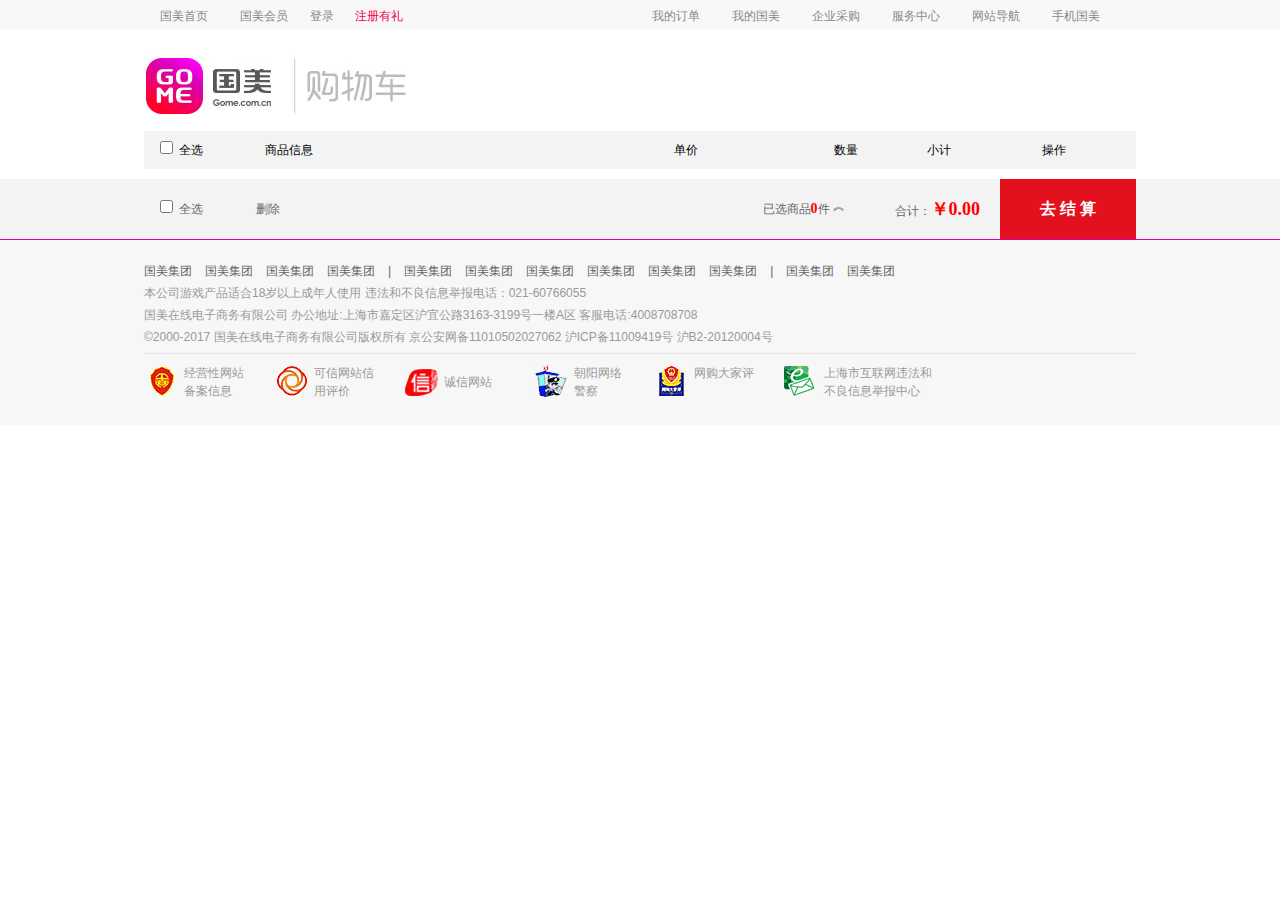
<file: 国美超市/cart.html>
<!DOCTYPE html>
<html>

	<head>
		<meta charset="UTF-8">
		<title></title>
		<link rel="stylesheet" type="text/css" href="css/style.css" />
		<link rel="stylesheet" type="text/css" href="css/index.css" />
		<link rel="stylesheet" type="text/css" href="css/footer.css" />
		<link rel="stylesheet" type="text/css" href="css/product.css" />
		<link rel="stylesheet" type="text/css" href="css/cart.css" />
		<script src="js/jquery-1.11.0.js" type="text/javascript" charset="utf-8"></script>
		<script src="js/common.js" type="text/javascript" charset="utf-8"></script>
		<script src="js/index.js" type="text/javascript" charset="utf-8"></script>
		<script src="js/productList.js" type="text/javascript" charset="utf-8"></script>
		<script src="js/cart.js" type="text/javascript" charset="utf-8"></script>
	</head>

	<body>
		<div id="cart-header-bottom">
			<div id="header-bottom-center">
				<ul>
					<li>
						<a href="index.html">国美首页</a>
					</li>
					<li>
						<a href="javascript:;">国美会员</a>
					</li>
					<li>
						<a href="login.html">登录</a>
					</li>
					<li>
						<a href="register.html">注册有礼</a>
					</li>
				</ul>
				<ul>
					<li>
						<a href="javascript:;">我的订单</a>
					</li>
					<li>
						<a href="javascript:;">我的国美</a>
					</li>
					<li>
						<a href="javascript:;">企业采购</a>
					</li>
					<li>
						<a href="javascript:;">服务中心</a>
					</li>
					<li>
						<a href="javascript:;">网站导航</a>
					</li>
					<li>
						<a href="javascript:;">手机国美</a>
					</li>
				</ul>
			</div>
		</div>
		<div id="cart-logo">
			<img src="img/cart-logo.jpg" />
		</div>
		<div id="cart-box">
			<div id="cart-header">
				<span><label><input class="check-all check" type="checkbox"/>&nbsp;全选</label></span>
				<span>商品信息</span>
				<span>单价</span>
				<span>数量</span>
				<span>小计</span>
				<span>操作</span>
			</div>
			<ul id="cart-list">
				
			</ul>
		</div>
		<div id="foot-wrap">
			<div class="foot" id="foot">
				<label class="fl select-all"><input type="checkbox" class="check-all check"/>&nbsp;全选</label>
				<a class="fl delete" id="deleteAll" href="javascript:;">删除</a>
				<div class="fr closing">去 结 算</div>
				<div class="fr total">合计：<span id="priceTotal">￥0.00</span></div>
				<div class="fr selected" id="selected">已选商品<span id="selectedTotal">0</span>件<span class="arrow up">︽</span><span class="arrow down">︾</span></div>
				<div class="selected-view">
					<div id="selectedViewList" class="clearfix">
						<div><img src="img/bb2.jpg"><span>取消选择</span></div>
					</div>
					<span class="arrow">◆<span>◆</span></span>
				</div>
			</div>
		</div>
		<div id="index-footw">
			<div id="index-footer">
				<ul>
					<li>国美集团</li>
					<li>国美集团</li>
					<li>国美集团</li>
					<li>国美集团</li>
					<li>|</li>
					<li>国美集团</li>
					<li>国美集团</li>
					<li>国美集团</li>
					<li>国美集团</li>
					<li>国美集团</li>
					<li>国美集团</li>
					<li>|</li>
					<li>国美集团</li>
					<li>国美集团</li>
				</ul>
				<p>本公司游戏产品适合18岁以上成年人使用 违法和不良信息举报电话：021-60766055</p>
				<p>国美在线电子商务有限公司 办公地址:上海市嘉定区沪宜公路3163-3199号一楼A区 客服电话:4008708708</p>
				<p>©2000-2017 国美在线电子商务有限公司版权所有 京公安网备11010502027062 沪ICP备11009419号 沪B2-20120004号</p>
				<div id="foot-credit">
					<a href="javascript:;">
						<i></i>
						<b>经营性网站备案信息</b>
					</a>
					<a href="javascript:;">
						<i></i>
						<b>可信网站信用评价</b>
					</a>
					<a href="javascript:;">
						<i></i>
						<b>诚信网站</b>
					</a>
					<a href="javascript:;">
						<i></i>
						<b>朝阳网络警察</b>
					</a>
					<a href="javascript:;">
						<i></i>
						<b>网购大家评</b>
					</a>
					<a href="javascript:;">
						<i></i>
						<b>上海市互联网违法和不良信息举报中心</b>
					</a>
				</div>
			</div>
		</div>
	</body>

</html>
</file>
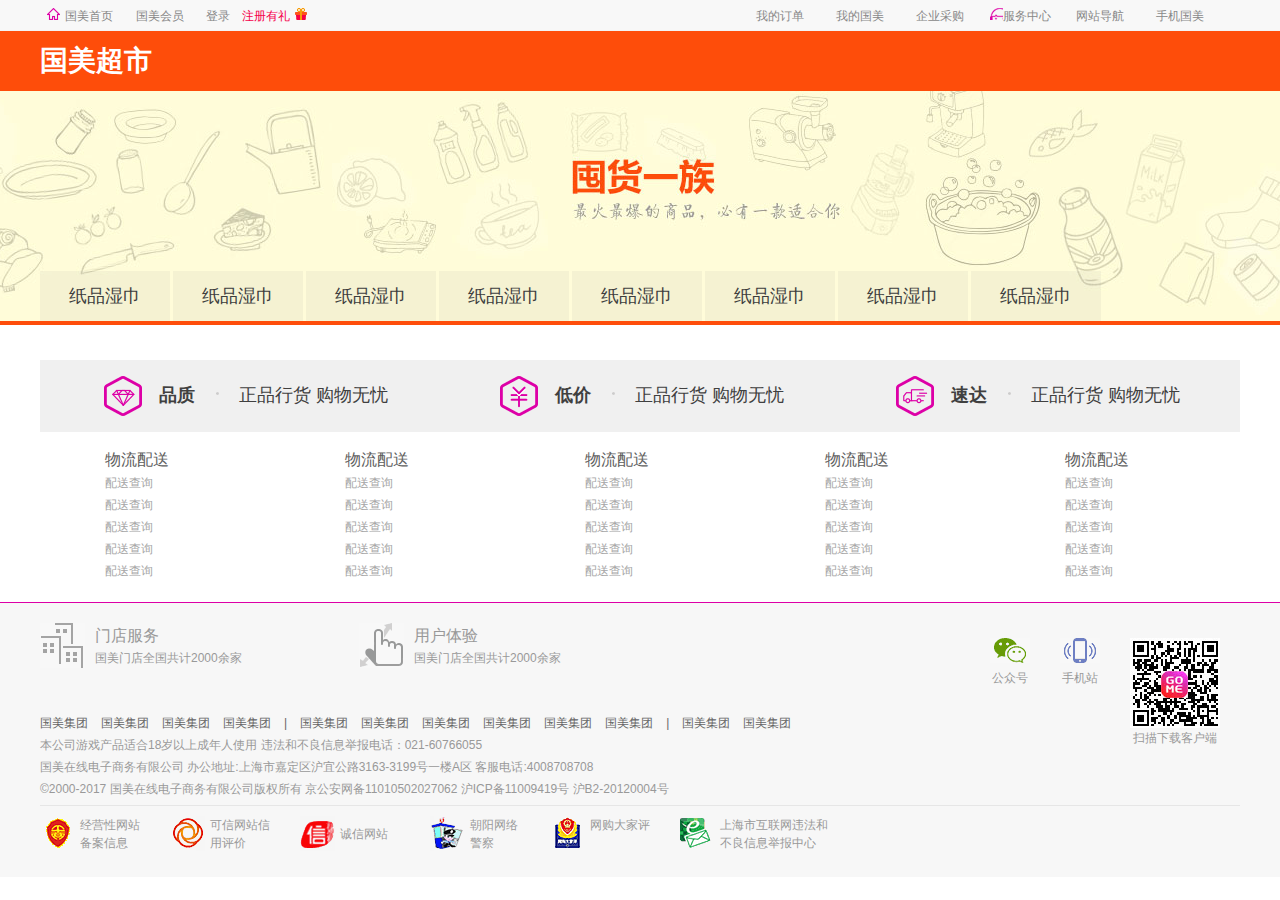
<file: 国美超市/productList.html>
<!DOCTYPE html>
<html>

	<head>
		<meta charset="UTF-8">
		<title></title>
		<link rel="stylesheet" type="text/css" href="css/style.css" />
		<link rel="stylesheet" type="text/css" href="css/index.css" />
		<link rel="stylesheet" type="text/css" href="css/footer.css" />
		<link rel="stylesheet" type="text/css" href="css/product.css" />
		<script src="js/jquery-1.11.0.js" type="text/javascript" charset="utf-8"></script>
		<script src="js/common.js" type="text/javascript" charset="utf-8"></script>
		<script src="js/index.js" type="text/javascript" charset="utf-8"></script>
		<script src="js/productList.js" type="text/javascript" charset="utf-8"></script>
		<script src="js/cart.js" type="text/javascript" charset="utf-8"></script>
	</head>

	<body>
		<header id="index-header"></header>
		<div id="marketlist-wrap">
			<div id="market-top">
				<h1>国美超市</h1>
			</div>
			<div id="market-nav">
				<div id="wbox">
					<ul>
						<li class="active"><i></i>纸品湿巾</li>
						<li><i></i>纸品湿巾</li>
						<li><i></i>纸品湿巾</li>
						<li><i></i>纸品湿巾</li>
						<li><i></i>纸品湿巾</li>
						<li><i></i>纸品湿巾</li>
						<li><i></i>纸品湿巾</li>
						<li><i></i>纸品湿巾</li>
					</ul>
				</div>
			</div>
			<div id="market-list-wraper">
				<div id="market-list">
					<ul id="prolist">
						
					</ul>
				</div>
			</div>
		</div>
		<footer id="index-footer-wrap"></footer>
	</body>

</html>
</file>
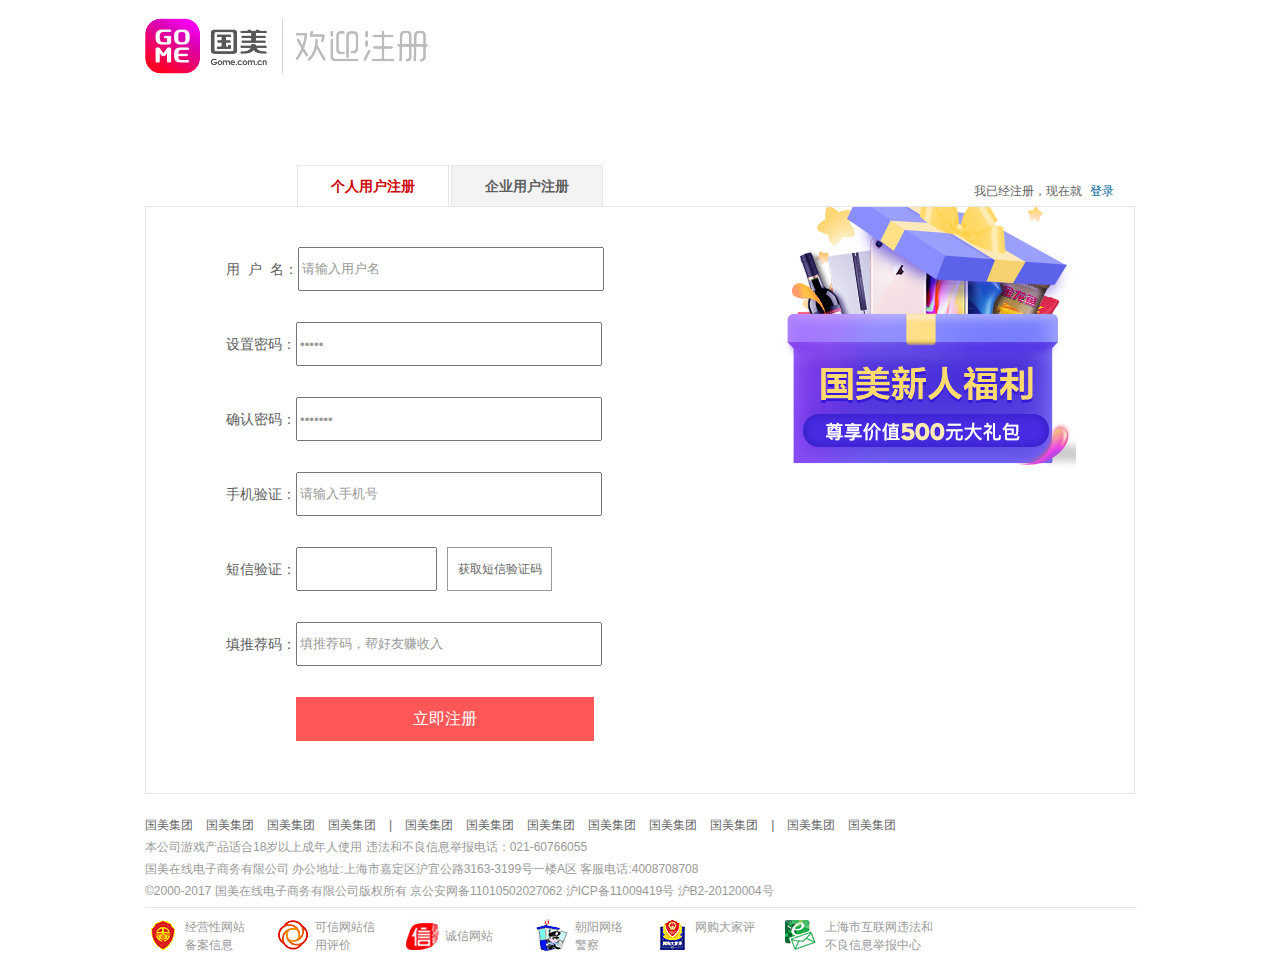
<file: 国美超市/register.html>
<!DOCTYPE html>
<html>

	<head>
		<meta charset="UTF-8">
		<title></title>
		<link rel="stylesheet" type="text/css" href="css/style.css" />
		<link rel="stylesheet" type="text/css" href="css/index.css" />
		<link rel="stylesheet" type="text/css" href="css/reglogin.css" />
		<link rel="stylesheet" type="text/css" href="css/cart.css" />
		<script src="js/jquery-1.11.0.js" type="text/javascript" charset="utf-8"></script>
		<script src="js/common.js" type="text/javascript" charset="utf-8"></script>
		<script src="js/index.js" type="text/javascript" charset="utf-8"></script>
		<script src="js/reg.js" type="text/javascript" charset="utf-8"></script>
	</head>

	<body>
		<div id="reg-logo">
			<div>
				<a href="index.html"><img src="img/reglogo.png" /></a>
			</div>
		</div>
		<div id="reg-box">
			<div id="reg">
				<div id="reg-cont">
					<p id="reg-login">
						我已经注册，现在就
						<a href="login.html">登录</a>
					</p>
					<ul>
						<li>个人用户注册</li>
						<li>企业用户注册</li>
					</ul>
					<div id="reg-form">
						<form action="" method="post" name="regform">
							<div>
								<p>用 &nbsp;户&nbsp; 名：</p><input type="text" value="请输入用户名" id="inp1"/><i id="dui1"></i><span id="sp1"></span></div>

							<div>
								<p>设置密码：</p><input type="password" value="请输入密码"  id="inp2"/><i id="dui2"></i><span id="sp2"></span></div>

							<div>
								<p>确认密码：</p><input type="password" value="请再次输入密码"  id="inp3"/><i id="dui3"></i><span id="sp3"></span></div>

							<div>
								<p>手机验证：</p><input type="text" value="请输入手机号"  id="inp4"/><i id="dui5"></i><span id="sp5"></span></div>
							<div id="duanxin">
								<p>短信验证：</p>
								<input type="text" name="massage" id="massage" /><i id="dui6"></i>
								<input id="inp7" type="button" value="获取短信验证码" />
								<span id="sp6">								
								</span>
								<span id="sp7">								
								</span>
							</div>
							<div>
								<p>填推荐码：</p><input type="text" value="填推荐码，帮好友赚收入" id="tian"/><i id="dui3"></i><span id="sp3"></span></div>
							<div>
								<input id="inp8" type="button" value="立即注册" />
						</form>
						</div>
					</div>
				</div>
			</div>
			<div id="index-footw" style="border: 0;background: #fff;">
				<div id="index-footer">
					<ul>
						<li>国美集团</li>
						<li>国美集团</li>
						<li>国美集团</li>
						<li>国美集团</li>
						<li>|</li>
						<li>国美集团</li>
						<li>国美集团</li>
						<li>国美集团</li>
						<li>国美集团</li>
						<li>国美集团</li>
						<li>国美集团</li>
						<li>|</li>
						<li>国美集团</li>
						<li>国美集团</li>
					</ul>
					<p>本公司游戏产品适合18岁以上成年人使用 违法和不良信息举报电话：021-60766055</p>
					<p>国美在线电子商务有限公司 办公地址:上海市嘉定区沪宜公路3163-3199号一楼A区 客服电话:4008708708</p>
					<p>©2000-2017 国美在线电子商务有限公司版权所有 京公安网备11010502027062 沪ICP备11009419号 沪B2-20120004号</p>
					<div id="foot-credit">
						<a href="javascript:;">
							<i></i>
							<b>经营性网站备案信息</b>
						</a>
						<a href="javascript:;">
							<i></i>
							<b>可信网站信用评价</b>
						</a>
						<a href="javascript:;">
							<i></i>
							<b>诚信网站</b>
						</a>
						<a href="javascript:;">
							<i></i>
							<b>朝阳网络警察</b>
						</a>
						<a href="javascript:;">
							<i></i>
							<b>网购大家评</b>
						</a>
						<a href="javascript:;">
							<i></i>
							<b>上海市互联网违法和不良信息举报中心</b>
						</a>
					</div>
				</div>
			</div>
	</body>

</html>
</file>
<file: 国美超市/css/style.css>
html,
body,
div,
span,
applet,
object,
iframe,
h1,
h2,
h3,
h4,
h5,
h6,
p,
blockquote,
pre,
a,
abbr,
acronym,
address,
big,
cite,
code,
del,
dfn,
em,
font,
img,
ins,
kbd,
q,
s,
samp,
small,
strike,
strong,
sub,
sup,
tt,
var,
dd,
dl,
dt,
li,
ol,
ul,
fieldset,
form,
label,
legend {
  margin: 0;
  padding: 0;
  border: 0;
  outline: 0; }

h1,
h2,
h3,
h4,
h5,
h6 {
  font-size: 100%; }

img {
  border: none;
  vertical-align: bottom; }

ul,
ol,
li {
  list-style: none; }

li {
  display: list-item; }

a {
  font-size: 12px;
  text-decoration: none; }

#header-top {
  width: 100%;
  height: 80px;
  background: #f54617; }
  #header-top #header-top-center {
    width: 1200px;
    height: 80px;
    margin: 0 auto;
    background: url(../img/header-top.jpg); }

#index-header {
  width: 100%;
  border-bottom: 1px solid #f3f3f3; }
  #index-header #header-bottom {
    width: 100%;
    height: 30px;
    background: #f8f8f8; }
    #index-header #header-bottom #header-bottom-center {
      width: 1200px;
      height: 30px;
      margin: 0 auto; }
      #index-header #header-bottom #header-bottom-center ul:first-child li {
        text-align: center;
        float: left;
        width: 80px;
        line-height: 30px; }
        #index-header #header-bottom #header-bottom-center ul:first-child li:nth-of-type(1) a i {
          width: 13px;
          height: 12px;
          margin-right: 5px;
          display: inline-block;
          margin-top: -4px;
          background: url(../img/ui.png) -17px -1362px; }
        #index-header #header-bottom #header-bottom-center ul:first-child li:nth-of-type(4) a i {
          width: 13px;
          height: 12px;
          margin-left: 5px;
          margin-top: -4px;
          display: inline-block;
          margin-top: -4px;
          background: url(../img/ui.png) -145px -1496px; }
        #index-header #header-bottom #header-bottom-center ul:first-child li a {
          color: #888; }
        #index-header #header-bottom #header-bottom-center ul:first-child li:hover a {
          color: #f5004b; }
        #index-header #header-bottom #header-bottom-center ul:first-child li:nth-of-type(3) {
          width: 35px; }
        #index-header #header-bottom #header-bottom-center ul:first-child li:nth-of-type(4) a {
          color: #f5004b; }
      #index-header #header-bottom #header-bottom-center ul:last-child {
        width: 492px;
        margin-left: 700px; }
        #index-header #header-bottom #header-bottom-center ul:last-child li {
          text-align: center;
          float: left;
          width: 80px;
          line-height: 30px; }
          #index-header #header-bottom #header-bottom-center ul:last-child li:nth-of-type(4) a i {
            width: 13px;
            height: 12px;
            display: inline-block;
            background: url(../img/ui.png) 0 -513px; }
          #index-header #header-bottom #header-bottom-center ul:last-child li:nth-of-type(6) a em {
            font-size: 17px;
            color: #dd00a7;
            background: 0 0;
            line-height: 30px;
            height: 30px;
            top: 0; }
          #index-header #header-bottom #header-bottom-center ul:last-child li a {
            color: #888; }
          #index-header #header-bottom #header-bottom-center ul:last-child li:hover a {
            color: #f5004b; }

#index-aside {
  position: fixed;
  width: 35px;
  height: 100%;
  top: 0;
  right: 0;
  background: #5c5c5c;
  z-index: 998; }
  #index-aside #aside-list {
    position: absolute;
    right: 0;
    top: 209px;
    width: 35px; }
    #index-aside #aside-list #item1 {
      height: 39px;
      line-height: 39px;
      background: url(../img/uiline.png) no-repeat center bottom;
      font-size: 12px;
      cursor: pointer;
      position: relative; }
      #index-aside #aside-list #item1:hover {
        background: #333; }
      #index-aside #aside-list #item1 b {
        background: url(../img/ui.png) -47px -464px;
        display: inline-block;
        width: 7px;
        height: 11px;
        font-weight: bold; }
      #index-aside #aside-list #item1 i {
        background: url(../img/ui.png) no-repeat -18px -1025px;
        display: inline-block;
        width: 28px;
        height: 18px;
        position: absolute;
        bottom: 10px; }
      #index-aside #aside-list #item1 a {
        position: absolute;
        left: 0;
        top: 0;
        width: 60px;
        border: 1px solid #e6e6e6;
        padding: 9px 10px;
        color: #999;
        cursor: pointer;
        background: #fff;
        overflow: hidden;
        z-index: -1;
        height: 18px;
        line-height: 18px;
        text-decoration: none;
        text-align: center;
        display: none; }
    #index-aside #aside-list #item2 {
      background: url(../img/uiline.png) no-repeat center bottom;
      color: #fff;
      height: 90px !important;
      padding-top: 30px;
      text-align: center;
      cursor: pointer; }
      #index-aside #aside-list #item2:hover {
        background: #333; }
      #index-aside #aside-list #item2 a {
        display: block; }
        #index-aside #aside-list #item2 a #cart-num1 {
          background: url(../img/ui.png) -47px -464px;
          display: inline-block;
          width: 7px;
          height: 11px;
          position: absolute;
          top: 48%;
          left: 0;
          font-weight: bold; }
        #index-aside #aside-list #item2 a i {
          position: relative;
          height: 20px;
          width: 31px;
          display: block !important;
          margin-bottom: 3px;
          background: url(../img/ui.png) no-repeat 7px -1046px !important; }
        #index-aside #aside-list #item2 a #cart-num2 {
          background: #dd00a7;
          top: 50px;
          color: #fff;
          display: inline-block;
          width: 18px !important;
          height: 16px !important;
          line-height: 16px;
          text-align: center;
          position: absolute;
          left: 14px;
          cursor: pointer; }
          #index-aside #aside-list #item2 a #cart-num2 #sss {
            line-height: 16px;
            text-align: center;
            color: #fff;
            font-size: 12px; }
          #index-aside #aside-list #item2 a #cart-num2 span {
            background: url(../img/ui.png) no-repeat 0 -1095px;
            width: 5px;
            height: 6px;
            position: absolute;
            left: 5px;
            display: inline-block;
            font-size: 12px;
            color: #fff; }
        #index-aside #aside-list #item2 a #text {
          width: 12px;
          display: inline-block;
          color: #fff;
          font-size: 12px; }
    #index-aside #aside-list #item3 {
      background: url(../img/uiline.png) no-repeat center bottom;
      height: 38px;
      cursor: pointer;
      font-size: 12px;
      position: relative; }
      #index-aside #aside-list #item3:hover {
        background: #333; }
      #index-aside #aside-list #item3 b {
        background: url(../img/ui.png) -47px -464px;
        display: inline-block;
        width: 7px;
        height: 11px; }
      #index-aside #aside-list #item3 i {
        background: url(../img/ui.png) no-repeat -71px -1023px;
        display: inline-block;
        width: 20px;
        height: 20px;
        margin-top: -9px;
        margin-left: 8px;
        cursor: pointer;
        font-size: 12px; }
      #index-aside #aside-list #item3 a {
        display: none;
        position: absolute;
        left: 0;
        top: 0;
        width: 60px;
        border: 1px solid #e6e6e6;
        padding: 9px 10px;
        color: #999;
        cursor: pointer;
        background: #fff;
        overflow: hidden;
        z-index: -1;
        height: 18px;
        line-height: 18px;
        text-decoration: none;
        text-align: center; }
    #index-aside #aside-list #item4 {
      position: relative;
      text-align: center;
      height: 38px;
      font-size: 12px; }
      #index-aside #aside-list #item4:hover {
        background: #333; }
      #index-aside #aside-list #item4 a {
        display: inline-block;
        width: 100%;
        background: #5c5c5c;
        padding: 9px 0;
        height: 20px;
        color: #999;
        cursor: pointer;
        overflow: hidden;
        z-index: 2;
        position: relative; }
        #index-aside #aside-list #item4 a i {
          background: url(../img/ui.png) 0 -536px;
          display: inline-block;
          width: 20px;
          height: 20px; }

.detail dt {
  height: 30px;
  line-height: 30px;
  width: 405px;
  border-bottom: 1px dashed #eee; }

.detail dl dt a {
  color: #000;
  font-weight: 700; }

.detail dl dd a {
  color: #333; }

.detail dl dd {
  display: block; }

.detail dl {
  margin-bottom: 15px; }

/*# sourceMappingURL=style.css.map */
</file>
<file: 国美超市/css/index.css>
#index-text-wrap {
  width: 100%;
  height: 158px;
  border-bottom: 2px solid #d917a2; }
  #index-text-wrap #index-text {
    width: 1200px;
    height: 118px;
    background: #fff;
    margin: 0 auto;
    position: relative; }
    #index-text-wrap #index-text #topSearch {
      position: absolute;
      width: 500px;
      top: 32px;
      left: 385px; }
      #index-text-wrap #index-text #topSearch #index-search {
        border: 2px solid #d917a2;
        font-size: 14px;
        height: 30px;
        background: #fff; }
        #index-text-wrap #index-text #topSearch #index-search form {
          display: block; }
          #index-text-wrap #index-text #topSearch #index-search form #search-type-dropdown {
            position: absolute;
            top: 0;
            left: 0;
            font-family: 'Microsoft YaHei';
            font-size: 14px;
            color: #A5A5A5;
            float: left;
            width: 62px;
            height: 30px;
            line-height: 30px; }
            #index-text-wrap #index-text #topSearch #index-search form #search-type-dropdown #search-type {
              position: relative;
              width: 42px;
              padding: 0 10px;
              height: 32px;
              border-right: 1px solid #dd00a7; }
              #index-text-wrap #index-text #topSearch #index-search form #search-type-dropdown #search-type span {
                line-height: 32px;
                text-align: center; }
            #index-text-wrap #index-text #topSearch #index-search form #search-type-dropdown #search-type-list {
              position: absolute;
              right: -1px;
              top: 32px;
              border: 1px solid #dd00a7;
              background-color: #fff; }
          #index-text-wrap #index-text #topSearch #index-search form input {
            border: none;
            width: 310px;
            padding: 5px 5px 5px 72px;
            line-height: 20px;
            float: left;
            font-size: 14px;
            font-family: arial;
            color: #5E5E5E;
            background-color: transparent; }
          #index-text-wrap #index-text #topSearch #index-search form button {
            width: 90px;
            height: 30px;
            border: none;
            cursor: pointer;
            float: right;
            display: inline;
            background: #dd00a7;
            font: 16px/30px 'microsoft yahei';
            color: #fff;
            letter-spacing: 2px;
            text-indent: 0; }
      #index-text-wrap #index-text #topSearch #hotword {
        margin: 6px 0 0;
        color: #A5A5A5;
        overflow: hidden;
        line-height: 14px;
        height: 14px;
        font-size: 12px; }
        #index-text-wrap #index-text #topSearch #hotword a {
          display: inline-block;
          margin-right: 5px;
          line-height: 14px;
          color: #A5A5A5;
          font-family: 'microsoft yahei'; }
          #index-text-wrap #index-text #topSearch #hotword a:nth-of-type(1) {
            color: #dd00a7; }
          #index-text-wrap #index-text #topSearch #hotword a:nth-of-type(4) {
            color: #dd00a7; }
    #index-text-wrap #index-text #index-cart {
      position: absolute;
      right: 0;
      top: 32px;
      z-index: 92;
      width: 240px; }
      #index-text-wrap #index-text #index-cart ul {
        float: right;
        display: inline;
        z-index: 96;
        position: relative;
        font-size: 12px; }
        #index-text-wrap #index-text #index-cart ul li {
          float: left;
          display: inline;
          vertical-align: middle;
          position: relative; }
          #index-text-wrap #index-text #index-cart ul li #cartlinkbox {
            display: inline-block; }
            #index-text-wrap #index-text #index-cart ul li #cartlinkbox a {
              padding: 5px 20px 0 45px;
              line-height: 34px;
              height: 34px;
              width: 75px;
              border: none;
              margin: 1px;
              color: #5E5E5E;
              float: left;
              display: inline;
              position: relative;
              z-index: 97; }
              #index-text-wrap #index-text #index-cart ul li #cartlinkbox a .i-cart {
                position: absolute;
                width: 27px;
                height: 20px;
                background: url(../img/ui.png) -100px -701px;
                top: 11px;
                left: 10px; }
                #index-text-wrap #index-text #index-cart ul li #cartlinkbox a .i-cart .shopnum {
                  position: absolute;
                  height: 18px;
                  line-height: 18px;
                  padding: 0 3px;
                  top: -18px;
                  min-width: 14px;
                  text-align: center;
                  left: 15px;
                  background-color: #A5A5A5;
                  color: #FFF;
                  font-weight: 700; }
                  #index-text-wrap #index-text #index-cart ul li #cartlinkbox a .i-cart .shopnum #commerce {
                    line-height: 18px;
                    text-align: center;
                    color: #FFF;
                    font-weight: 700;
                    font-style: normal; }
                  #index-text-wrap #index-text #index-cart ul li #cartlinkbox a .i-cart .shopnum i {
                    position: absolute;
                    width: 0;
                    height: 0;
                    border: 4px dashed transparent;
                    border-color: transparent transparent transparent #A5A5A5;
                    border-right: 0;
                    border-left-style: solid;
                    overflow: hidden;
                    bottom: -4px;
                    left: 5px; }
              #index-text-wrap #index-text #index-cart ul li #cartlinkbox a #hdrcarttext {
                color: #5E5E5E;
                line-height: 34px; }
  #index-text-wrap #index-text-bottom {
    width: 1200px;
    height: 40px;
    margin: 0 auto; }
    #index-text-wrap #index-text-bottom #index-tit {
      float: left;
      width: 181px;
      height: 40px;
      padding-left: 19px;
      background: #d917a2;
      line-height: 40px; }
      #index-text-wrap #index-text-bottom #index-tit a {
        color: #fff;
        font-size: 16px; }
    #index-text-wrap #index-text-bottom #index-text-bottom-list {
      float: left;
      padding-left: 19px;
      width: 751px;
      height: 38px; }
      #index-text-wrap #index-text-bottom #index-text-bottom-list li {
        float: left; }
        #index-text-wrap #index-text-bottom #index-text-bottom-list li h2 {
          font-weight: bold; }
          #index-text-wrap #index-text-bottom #index-text-bottom-list li h2 a {
            font-size: 14px;
            display: inline-block;
            padding: 0 19px;
            word-break: keep-all;
            line-height: 38px;
            width: 60px;
            color: #000;
            text-decoration: none; }

#index-banner {
  width: 100%;
  height: 570px; }
  #index-banner #index-banner-top-wrap {
    height: 400px;
    width: 100%; }
    #index-banner #index-banner-top-wrap #index-banner-top {
      width: 1200px;
      height: 400px;
      background: #eee;
      margin: 0 auto;
      position: relative; }
      #index-banner #index-banner-top-wrap #index-banner-top nav {
        position: absolute;
        top: 0;
        left: 0;
        height: 570px;
        width: 200px;
        background: #d917a2;
        float: left;
        z-index: 10; }
        #index-banner #index-banner-top-wrap #index-banner-top nav .navCon {
          padding: 23px 0 0 23px;
          width: 735px;
          height: 545px;
          border: 1px solid #ddd;
          border-left: 1px solid #fff;
          position: absolute;
          left: 200px;
          background: #fff;
          display: none; }
          #index-banner #index-banner-top-wrap #index-banner-top nav .navCon #navCon .navList .part1 .detail dl dt a {
            font-size: 14px;
            color: #000; }
        #index-banner #index-banner-top-wrap #index-banner-top nav .nav-list a {
          margin-right: 5px;
          color: #fff; }
        #index-banner #index-banner-top-wrap #index-banner-top nav .nav-list #nav-item-first {
          padding-top: 20px; }
        #index-banner #index-banner-top-wrap #index-banner-top nav .nav-list .nav-item {
          padding: 10px 15px;
          width: 170px;
          height: 40px; }
          #index-banner #index-banner-top-wrap #index-banner-top nav .nav-list .nav-item:hover {
            background: #fff; }
            #index-banner #index-banner-top-wrap #index-banner-top nav .nav-list .nav-item:hover a {
              color: #000; }
              #index-banner #index-banner-top-wrap #index-banner-top nav .nav-list .nav-item:hover a:hover {
                color: #d917a2; }
          #index-banner #index-banner-top-wrap #index-banner-top nav .nav-list .nav-item h2 {
            display: block;
            width: 80px;
            height: 24px;
            overflow: hidden; }
            #index-banner #index-banner-top-wrap #index-banner-top nav .nav-list .nav-item h2 a {
              font-size: 14px; }
        #index-banner #index-banner-top-wrap #index-banner-top nav #nav-json {
          position: absolute;
          top: 0;
          left: 200px;
          width: 758px;
          height: 568px;
          background: #fff;
          border: 1px solid #e5e5e5;
          border-color: #e5e5e5 #e5e5e5 #e5e5e5 #fff;
          display: none; }
      #index-banner #index-banner-top-wrap #index-banner-top #banner {
        width: 760px;
        height: 400px;
        position: absolute;
        top: 0;
        left: 200px; }
        #index-banner #index-banner-top-wrap #index-banner-top #banner #banner-meau {
          margin-left: -172px;
          position: absolute;
          left: 50%;
          bottom: 13px;
          z-index: 1;
          height: 20px;
          overflow: hidden;
          text-align: center; }
          #index-banner #index-banner-top-wrap #index-banner-top #banner #banner-meau ul .active {
            background: #e3101e;
            opacity: .3; }
          #index-banner #index-banner-top-wrap #index-banner-top #banner #banner-meau ul li {
            display: inline-block;
            margin-right: 10px;
            width: 30px;
            height: 5px;
            background: #000;
            opacity: .3;
            cursor: pointer; }
        #index-banner #index-banner-top-wrap #index-banner-top #banner #prev {
          left: 0; }
          #index-banner #index-banner-top-wrap #index-banner-top #banner #prev span:nth-of-type(1) {
            background: url(../img/arrow.png); }
        #index-banner #index-banner-top-wrap #index-banner-top #banner #next {
          right: 0; }
          #index-banner #index-banner-top-wrap #index-banner-top #banner #next span:nth-of-type(1) {
            background: url(../img/arrow.png) no-repeat -48px 0; }
        #index-banner #index-banner-top-wrap #index-banner-top #banner a {
          display: inline-block;
          position: absolute;
          top: 50%;
          margin-top: -40px;
          z-index: 1;
          width: 40px;
          height: 80px;
          cursor: pointer;
          color: #eee; }
          #index-banner #index-banner-top-wrap #index-banner-top #banner a span:nth-of-type(1) {
            position: absolute;
            left: 10px;
            top: 23px;
            display: inline-block;
            z-index: 3;
            width: 20px;
            height: 35px;
            font-size: 40px; }
          #index-banner #index-banner-top-wrap #index-banner-top #banner a span:nth-of-type(2) {
            display: inline-block;
            z-index: 2;
            width: 40px;
            height: 80px;
            cursor: pointer;
            background: #000;
            opacity: .2; }
        #index-banner #index-banner-top-wrap #index-banner-top #banner #banner-list {
          overflow: hidden; }
          #index-banner #index-banner-top-wrap #index-banner-top #banner #banner-list li {
            width: 760px;
            height: 400px;
            position: absolute;
            left: 0;
            top: 0;
            overflow: hidden; }
            #index-banner #index-banner-top-wrap #index-banner-top #banner #banner-list li:nth-of-type(1) {
              background: url(../img/banner1.jpg); }
            #index-banner #index-banner-top-wrap #index-banner-top #banner #banner-list li:nth-of-type(2) {
              background: url(../img/banner2.jpg); }
            #index-banner #index-banner-top-wrap #index-banner-top #banner #banner-list li:nth-of-type(3) {
              background: url(../img/banner3.jpg); }
            #index-banner #index-banner-top-wrap #index-banner-top #banner #banner-list li:nth-of-type(4) {
              background: url(../img/banner4.jpg); }
            #index-banner #index-banner-top-wrap #index-banner-top #banner #banner-list li:nth-of-type(5) {
              background: url(../img/banner5.jpg); }
            #index-banner #index-banner-top-wrap #index-banner-top #banner #banner-list li:nth-of-type(6) {
              background: url(../img/banner6.jpg); }
            #index-banner #index-banner-top-wrap #index-banner-top #banner #banner-list li:nth-of-type(7) {
              background: url(../img/banner7.jpg); }
            #index-banner #index-banner-top-wrap #index-banner-top #banner #banner-list li:nth-of-type(8) {
              background: url(../img/banner8.jpg); }
      #index-banner #index-banner-top-wrap #index-banner-top #banner-right {
        position: absolute;
        left: 960px;
        top: 0;
        width: 240px;
        height: 570px;
        float: left; }
        #index-banner #index-banner-top-wrap #index-banner-top #banner-right #banner-r-t {
          width: 240px;
          height: 300px; }
        #index-banner #index-banner-top-wrap #index-banner-top #banner-right #banner-r-b {
          width: 240px;
          height: 270px; }
  #index-banner #index-banner-bottom-wrap {
    height: 170px;
    width: 100%; }
    #index-banner #index-banner-bottom-wrap #index-banner-bottom {
      margin: 0 auto;
      width: 1200px;
      height: 170px;
      position: relative; }
      #index-banner #index-banner-bottom-wrap #index-banner-bottom #index-banner-bottom-center {
        position: absolute;
        bottom: 0;
        overflow: hidden;
        width: 750px;
        height: 160px;
        margin-left: 200px;
        padding: 10px 0 0 10px; }
        #index-banner #index-banner-bottom-wrap #index-banner-bottom #index-banner-bottom-center img:nth-of-type(2) {
          margin: 0 10px; }

#index-quanzi-wrap {
  width: 100%;
  margin: 18px auto 0;
  color: #333; }
  #index-quanzi-wrap #index-quanzi {
    width: 1200px;
    margin: 0 auto; }
    #index-quanzi-wrap #index-quanzi p {
      font-size: 24px;
      line-height: 42px; }
    #index-quanzi-wrap #index-quanzi ul {
      border: 1px solid #e5e5e5;
      padding: 20px 0 9px 10px;
      height: 266px; }
      #index-quanzi-wrap #index-quanzi ul li {
        float: left;
        width: 275px;
        margin: 0 10px;
        display: inline;
        overflow: hidden; }
        #index-quanzi-wrap #index-quanzi ul li div:nth-of-type(2) {
          padding: 10px 0 0;
          font-size: 14px;
          line-height: 22px;
          height: 22px;
          overflow: hidden; }
          #index-quanzi-wrap #index-quanzi ul li div:nth-of-type(2) span {
            float: left;
            color: #fff;
            padding: 0 5px;
            background: #f97142;
            border-radius: 2px;
            line-height: 22px;
            height: 22px;
            overflow: hidden; }
          #index-quanzi-wrap #index-quanzi ul li div:nth-of-type(2) a {
            color: #333;
            padding-left: 10px;
            word-break: break-all;
            white-space: nowrap;
            display: block;
            overflow: hidden;
            text-overflow: ellipsis;
            height: 22px;
            font-size: 14px; }
            #index-quanzi-wrap #index-quanzi ul li div:nth-of-type(2) a:hover {
              color: red; }
        #index-quanzi-wrap #index-quanzi ul li div:nth-of-type(3) {
          line-height: 32px;
          color: #999;
          font-size: 12px; }
          #index-quanzi-wrap #index-quanzi ul li div:nth-of-type(3) span {
            margin-right: 20px;
            color: #ed283a; }

#index-brand-wrap {
  width: 100%; }
  #index-brand-wrap #index-brand {
    margin: 0 auto;
    width: 1200px;
    height: 625px; }
    #index-brand-wrap #index-brand li {
      cursor: pointer; }
      #index-brand-wrap #index-brand li:hover img {
        background: rgba(255, 255, 255, 0.4); }
    #index-brand-wrap #index-brand #index-brand-pp {
      display: inline;
      margin-right: 13px;
      float: left; }
      #index-brand-wrap #index-brand #index-brand-pp div {
        background: #d917a2;
        padding-left: 10px;
        margin-top: 30px;
        width: 382px;
        height: 38px;
        line-height: 38px;
        font-size: 20px;
        color: #fff; }
      #index-brand-wrap #index-brand #index-brand-pp ul {
        position: relative;
        width: 390px;
        height: 554px;
        margin-top: 2px;
        border: 1px solid #eee;
        border-top: none;
        overflow: hidden; }
        #index-brand-wrap #index-brand #index-brand-pp ul li {
          float: left;
          width: 194px;
          height: 184px;
          border-right: 1px dashed #eee;
          border-bottom: 1px dashed #eee;
          overflow: hidden; }
          #index-brand-wrap #index-brand #index-brand-pp ul li:nth-of-type(2) {
            border-right: none; }
          #index-brand-wrap #index-brand #index-brand-pp ul li:nth-of-type(4) {
            border-right: none; }
          #index-brand-wrap #index-brand #index-brand-pp ul li:nth-of-type(6) {
            border-bottom: none; }
          #index-brand-wrap #index-brand #index-brand-pp ul li:nth-of-type(6) {
            border-right: none;
            border-bottom: none; }
    #index-brand-wrap #index-brand #index-brand-rq {
      display: inline;
      margin-right: 13px;
      float: left; }
      #index-brand-wrap #index-brand #index-brand-rq div {
        background: #d917a2;
        padding-left: 10px;
        margin-top: 30px;
        width: 380px;
        height: 38px;
        line-height: 38px;
        font-size: 20px;
        color: #fff; }
      #index-brand-wrap #index-brand #index-brand-rq ul {
        position: relative;
        width: 388px;
        height: 554px;
        margin-top: 2px;
        border: 1px solid #eee;
        border-top: none;
        overflow: hidden; }
        #index-brand-wrap #index-brand #index-brand-rq ul li {
          float: left;
          width: 193px;
          height: 184px;
          border-right: 1px dashed #eee;
          border-bottom: 1px dashed #eee;
          overflow: hidden; }
          #index-brand-wrap #index-brand #index-brand-rq ul li:nth-of-type(2) {
            border-right: none; }
          #index-brand-wrap #index-brand #index-brand-rq ul li:nth-of-type(4) {
            border-right: none; }
          #index-brand-wrap #index-brand #index-brand-rq ul li:nth-of-type(6) {
            border-bottom: none; }
          #index-brand-wrap #index-brand #index-brand-rq ul li:nth-of-type(6) {
            border-right: none;
            border-bottom: none; }
    #index-brand-wrap #index-brand #index-brand-bb {
      float: left; }
      #index-brand-wrap #index-brand #index-brand-bb div {
        background: #d917a2;
        padding-left: 10px;
        margin-top: 30px;
        width: 380px;
        height: 38px;
        line-height: 38px;
        font-size: 20px;
        color: #fff; }
      #index-brand-wrap #index-brand #index-brand-bb div {
        background: #d917a2;
        padding-left: 10px;
        margin-top: 30px;
        width: 380px;
        height: 38px;
        line-height: 38px;
        font-size: 20px;
        color: #fff; }
      #index-brand-wrap #index-brand #index-brand-bb ul {
        position: relative;
        width: 388px;
        height: 554px;
        margin-top: 2px;
        border: 1px solid #eee;
        border-top: none;
        overflow: hidden; }
        #index-brand-wrap #index-brand #index-brand-bb ul li {
          float: left;
          width: 193px;
          height: 184px;
          border-right: 1px dashed #eee;
          border-bottom: 1px dashed #eee;
          overflow: hidden; }
          #index-brand-wrap #index-brand #index-brand-bb ul li:nth-of-type(2) {
            border-right: none; }
          #index-brand-wrap #index-brand #index-brand-bb ul li:nth-of-type(4) {
            border-right: none; }
          #index-brand-wrap #index-brand #index-brand-bb ul li:nth-of-type(6) {
            border-bottom: none; }
          #index-brand-wrap #index-brand #index-brand-bb ul li:nth-of-type(6) {
            border-right: none;
            border-bottom: none; }

#fixed-bar-wrap {
  width: 100%;
  position: relative;
  z-index: 98;
  height: 50px;
  margin: 40px 0 20px 0; }
  #fixed-bar-wrap #fixed-bar {
    border-bottom: none;
    box-shadow: none;
    background: #d917a2;
    height: 50px; }
    #fixed-bar-wrap #fixed-bar #wrapper {
      width: 1200px;
      clear: both;
      position: relative;
      margin: 0 auto; }
      #fixed-bar-wrap #fixed-bar #wrapper div {
        height: 50px;
        line-height: 50px;
        width: 95px;
        font-size: 22px;
        color: #fff; }
      #fixed-bar-wrap #fixed-bar #wrapper #index-floor {
        position: absolute;
        left: 95px;
        top: 10px;
        float: left;
        width: 1060px;
        height: 30px;
        margin-left: 18px;
        overflow: hidden; }
        #fixed-bar-wrap #fixed-bar #wrapper #index-floor li {
          width: 94px;
          height: 30px;
          float: left; }
          #fixed-bar-wrap #fixed-bar #wrapper #index-floor li a {
            display: block;
            width: 84px;
            height: 30px;
            line-height: 30px;
            text-align: center;
            color: #fff;
            font-size: 16px; }
          #fixed-bar-wrap #fixed-bar #wrapper #index-floor li:hover {
            background: #C80C93;
            border-radius: 3px; }
          #fixed-bar-wrap #fixed-bar #wrapper #index-floor li .floors {
            background: #C80C93;
            border-radius: 3px; }
        #fixed-bar-wrap #fixed-bar #wrapper #index-floor .floors {
          background: #C80C93;
          border-radius: 3px; }

/*# sourceMappingURL=index.css.map */
</file>
<file: 国美超市/css/footer.css>
#index-footer-wrap {
  width: 100%; }
  #index-footer-wrap #index-help-wrap {
    width: 100%;
    border-bottom: 1px solid #dd00a7; }
    #index-footer-wrap #index-help-wrap #index-help {
      width: 1200px;
      height: 227px;
      margin: 15px auto;
      overflow: hidden; }
      #index-footer-wrap #index-help-wrap #index-help #index-help-list {
        background: #f0f0f0;
        height: 72px; }
        #index-footer-wrap #index-help-wrap #index-help #index-help-list li {
          line-height: 42px;
          margin-top: 15px;
          float: left;
          width: 33%;
          height: 42px;
          text-align: center; }
          #index-footer-wrap #index-help-wrap #index-help #index-help-list li span {
            margin: 0 16px;
            color: #fff;
            display: inline-block;
            width: 3px;
            height: 10px;
            background: url(../img/ui.png);
            vertical-align: middle;
            background-position: -120px -1489px; }
          #index-footer-wrap #index-help-wrap #index-help #index-help-list li a:nth-of-type(1) {
            line-height: 40px;
            font: 700 18px/37px Arial,"Microsoft YaHei";
            color: #404040; }
            #index-footer-wrap #index-help-wrap #index-help #index-help-list li a:nth-of-type(1) span {
              display: inline-block;
              width: 40px;
              height: 42px;
              background: url(../img/ui.png);
              vertical-align: middle;
              margin-right: 10px;
              background-position: 0 -1469px; }
          #index-footer-wrap #index-help-wrap #index-help #index-help-list li:nth-of-type(2) a:nth-of-type(1) span {
            background-position: -40px -1469px; }
          #index-footer-wrap #index-help-wrap #index-help #index-help-list li:nth-of-type(3) a:nth-of-type(1) span {
            background-position: -80px -1469px; }
          #index-footer-wrap #index-help-wrap #index-help #index-help-list li a:nth-of-type(2) {
            line-height: 40px;
            font: 400 18px/37px Arial,"Microsoft YaHei";
            color: #404040; }
      #index-footer-wrap #index-help-wrap #index-help #index-help-box {
        color: #333; }
        #index-footer-wrap #index-help-wrap #index-help #index-help-box dl {
          float: left;
          width: 175px;
          padding: 15px 0 0 65px;
          white-space: nowrap;
          display: inline; }
          #index-footer-wrap #index-help-wrap #index-help #index-help-box dl dt {
            font: 16px/25px Arial,"Microsoft YaHei";
            color: #5e5e5e; }
          #index-footer-wrap #index-help-wrap #index-help #index-help-box dl dd ul li {
            float: left;
            width: 100%;
            text-align: left; }
            #index-footer-wrap #index-help-wrap #index-help #index-help-box dl dd ul li a {
              font: 12px/22px Arial,"Microsoft YaHei";
              color: #a5a5a5;
              padding: 0; }
  #index-footer-wrap #index-footw {
    background: #f7f7f7;
    width: 100%;
    padding: 20px 0 0; }
    #index-footer-wrap #index-footw #index-footer {
      position: relative;
      width: 1200px;
      margin: 0 auto; }
      #index-footer-wrap #index-footw #index-footer ul {
        width: 1200px;
        height: 22px; }
        #index-footer-wrap #index-footw #index-footer ul li {
          float: left;
          font: 12px/22px Arial,"Microsoft YaHei";
          padding: 0 13px 0 0;
          color: #666;
          white-space: nowrap; }
      #index-footer-wrap #index-footw #index-footer p {
        font: 12px/22px Arial;
        color: #999; }
      #index-footer-wrap #index-footw #index-footer span:nth-of-type(2) i {
        background: url(../img/ui.png) -45px -135px; }
      #index-footer-wrap #index-footw #index-footer span {
        display: inline-block;
        padding: 0 50px 40px 0; }
        #index-footer-wrap #index-footw #index-footer span i {
          display: block;
          width: 45px;
          height: 45px;
          background: url(../img/ui.png) 0 -135px;
          float: left; }
        #index-footer-wrap #index-footw #index-footer span p {
          margin-left: 10px;
          font: 12px/20px Arial,"Microsoft YaHei";
          float: left;
          width: 210px;
          overflow: hidden;
          height: 45px; }
          #index-footer-wrap #index-footw #index-footer span p strong {
            display: block;
            font: 400 16px/25px Arial,"Microsoft YaHei"; }
          #index-footer-wrap #index-footw #index-footer span p a {
            color: #999; }
      #index-footer-wrap #index-footw #index-footer #foot-weixin {
        position: absolute;
        right: -10px;
        top: 15px;
        font-size: 0; }
        #index-footer-wrap #index-footw #index-footer #foot-weixin span {
          padding: 0;
          width: 50px;
          margin: 0 10px;
          display: inline-block;
          vertical-align: top;
          text-align: center;
          position: relative; }
          #index-footer-wrap #index-footw #index-footer #foot-weixin span i {
            width: 40px;
            height: 25px;
            background: url(../img/ui.png) -105px -135px;
            display: inline-block; }
          #index-footer-wrap #index-footw #index-footer #foot-weixin span p {
            font: 12px/22px Arial;
            color: #999;
            height: 35px;
            width: 40px;
            margin: 0;
            line-height: 30px; }
        #index-footer-wrap #index-footw #index-footer #foot-weixin span:nth-of-type(2) i {
          background: url(../img/ui.png) -185px -135px; }
        #index-footer-wrap #index-footw #index-footer #foot-weixin span:nth-of-type(3) {
          width: 110px; }
          #index-footer-wrap #index-footw #index-footer #foot-weixin span:nth-of-type(3) i {
            width: 90px;
            height: 90px;
            background: url(../img/ui.png) 0 -246px; }
          #index-footer-wrap #index-footw #index-footer #foot-weixin span:nth-of-type(3) p {
            width: 90px;
            line-height: 20px; }
      #index-footer-wrap #index-footw #index-footer #foot-credit {
        border-top: 1px solid #e6e6e6;
        margin-top: 5px;
        padding: 10px 0 25px;
        overflow: hidden; }
        #index-footer-wrap #index-footw #index-footer #foot-credit a {
          color: #666;
          width: 130px; }
          #index-footer-wrap #index-footw #index-footer #foot-credit a i {
            display: block;
            width: 35px;
            height: 35px;
            background: url(../img/ui.png) 0 -180px;
            float: left; }
          #index-footer-wrap #index-footw #index-footer #foot-credit a b {
            font: 12px/18px Arial,"Microsoft YaHei";
            display: block;
            width: 60px;
            float: left;
            color: #999;
            padding: 0 30px 0 5px; }
        #index-footer-wrap #index-footw #index-footer #foot-credit a:nth-of-type(2) {
          width: 120px; }
          #index-footer-wrap #index-footw #index-footer #foot-credit a:nth-of-type(2) i {
            background: url(../img/ui.png) -35px -180px; }
        #index-footer-wrap #index-footw #index-footer #foot-credit a:nth-of-type(3) {
          width: 120px; }
          #index-footer-wrap #index-footw #index-footer #foot-credit a:nth-of-type(3) i {
            background: url(../img/ui.png) -70px -180px; }
          #index-footer-wrap #index-footw #index-footer #foot-credit a:nth-of-type(3) b {
            padding-top: 9px; }
        #index-footer-wrap #index-footw #index-footer #foot-credit a:nth-of-type(4) {
          width: 120px; }
          #index-footer-wrap #index-footw #index-footer #foot-credit a:nth-of-type(4) i {
            background: url(../img/ui.png) -105px -180px; }
          #index-footer-wrap #index-footw #index-footer #foot-credit a:nth-of-type(4) b {
            width: 50px; }
        #index-footer-wrap #index-footw #index-footer #foot-credit a:nth-of-type(5) {
          width: 130px; }
          #index-footer-wrap #index-footw #index-footer #foot-credit a:nth-of-type(5) i {
            background: url(../img/ui.png) -140px -180px; }
        #index-footer-wrap #index-footw #index-footer #foot-credit a:nth-of-type(6) {
          width: 180px; }
          #index-footer-wrap #index-footw #index-footer #foot-credit a:nth-of-type(6) i {
            background: url(../img/ui.png) -175px -180px; }
          #index-footer-wrap #index-footw #index-footer #foot-credit a:nth-of-type(6) b {
            width: 110px; }

/*# sourceMappingURL=footer.css.map */
</file>
<file: 国美超市/css/product.css>
@charset "UTF-8";
#marketlist-wrap {
  width: 100%; }
  #marketlist-wrap #market-top {
    background: #fe4d0a;
    width: 100%;
    height: 60px;
    line-height: 60px;
    font-size: 28px;
    color: #fff; }
    #marketlist-wrap #market-top h1 {
      width: 1200px;
      margin: 0 auto;
      color: #fff;
      font-family: "宋体"; }
  #marketlist-wrap #market-nav {
    padding-top: 180px;
    width: 100%;
    height: 50px;
    border-bottom: 4px solid #fe4d0a;
    background: url(../img/tunhuo.jpg) no-repeat center center; }
    #marketlist-wrap #market-nav #wbox {
      width: 1200px;
      margin: 0 auto; }
      #marketlist-wrap #market-nav #wbox ul li {
        float: left;
        position: relative;
        margin-right: 3px;
        padding: 0 20px;
        min-width: 90px;
        text-align: center;
        font: 18px/50px "Microsoft Yahei";
        color: #333;
        cursor: pointer; }
        #marketlist-wrap #market-nav #wbox ul li:hover {
          background: #fe4d0a;
          color: #fff; }
        #marketlist-wrap #market-nav #wbox ul li i {
          position: absolute;
          left: 0;
          top: 0;
          z-index: 1;
          width: 100%;
          height: 100%;
          background: #999;
          opacity: .1; }
  #marketlist-wrap #market-list-wraper #market-list {
    width: 1200px;
    margin: 0 auto;
    overflow: hidden; }
    #marketlist-wrap #market-list-wraper #market-list ul {
      margin-top: 20px;
      width: 1215px; }
      #marketlist-wrap #market-list-wraper #market-list ul li {
        float: left;
        padding: 20px;
        margin-right: 13px;
        margin-bottom: 13px;
        width: 248px;
        border: 1px solid #eee; }
        #marketlist-wrap #market-list-wraper #market-list ul li .pic {
          width: 250px;
          height: 250px;
          overflow: hidden; }
          #marketlist-wrap #market-list-wraper #market-list ul li .pic img {
            width: 250px;
            height: 250px; }
        #marketlist-wrap #market-list-wraper #market-list ul li .name {
          margin-top: 7px;
          width: 100%;
          height: 50px;
          line-height: 24px;
          font-size: 14px;
          overflow: hidden; }
          #marketlist-wrap #market-list-wraper #market-list ul li .name a {
            color: #333; }
        #marketlist-wrap #market-list-wraper #market-list ul li .price {
          padding-top: 7px;
          height: 22px;
          font: 18px/22px Arial,"Microsoft YaHei";
          color: #ed2835; }

#container-wrap {
  background-color: #f6f6f6;
  margin-bottom: 16px;
  position: relative;
  z-index: 501; }
  #container-wrap #detail-con {
    width: 1200px;
    height: 42px;
    margin: 0 auto;
    font-family: arial,'Microsoft YaHei'; }
    #container-wrap #detail-con ul {
      padding: 8px 6px;
      display: inline-block; }
      #container-wrap #detail-con ul li {
        display: inline-block;
        vertical-align: middle;
        position: relative;
        z-index: 31; }
        #container-wrap #detail-con ul li a {
          display: inline-block;
          vertical-align: middle;
          position: relative;
          z-index: 31;
          font-size: 12px;
          color: #5e5e5e;
          padding: 4px 6px 4px 8px; }
        #container-wrap #detail-con ul li i {
          display: inline-block;
          vertical-align: middle;
          width: 7px;
          height: 11px;
          margin: 0 2px;
          background: url(../img/bg-sprite.png); }

#gome-container {
  width: 1200px;
  height: 593px;
  margin: 0 auto;
  color: #5e5e5e;
  font: 12px/12px arial,Microsoft YaHei; }
  #gome-container #fangda-left {
    margin-bottom: 10px;
    float: left; }
    #gome-container #fangda-left #zoomBox {
      position: relative;
      width: 358px;
      height: 358px;
      margin: 20px;
      border: 1px solid #CECECE; }
      #gome-container #fangda-left #zoomBox #midArea {
        cursor: move; }
        #gome-container #fangda-left #zoomBox #midArea img {
          width: 358px;
          height: 358px; }
        #gome-container #fangda-left #zoomBox #midArea #zoom {
          display: none;
          position: absolute;
          width: 200px;
          height: 200px;
          background: #ddd;
          opacity: .5; }
      #gome-container #fangda-left #zoomBox #bigArea {
        z-index: 20;
        display: none;
        position: absolute;
        top: -1px;
        left: 401px;
        width: 400px;
        height: 400px;
        overflow: hidden;
        border: 1px solid #CECECE; }
        #gome-container #fangda-left #zoomBox #bigArea img {
          position: absolute;
          width: 800px;
          height: 800px; }
      #gome-container #fangda-left #zoomBox #smallArea {
        position: absolute;
        left: 0;
        bottom: -85px;
        width: 360px;
        height: 54px;
        overflow: hidden; }
        #gome-container #fangda-left #zoomBox #smallArea li {
          float: left;
          display: inline;
          margin-right: 10px;
          width: 52px;
          height: 52px;
          text-align: center;
          border: 1px solid white; }
          #gome-container #fangda-left #zoomBox #smallArea li .hover {
            border: 1px solid red; }
          #gome-container #fangda-left #zoomBox #smallArea li:nth-of-type(1) {
            margin-left: 23px; }
          #gome-container #fangda-left #zoomBox #smallArea li img {
            width: 52px;
            height: 52px; }
          #gome-container #fangda-left #zoomBox #smallArea li:hover {
            border: 1px solid red; }
        #gome-container #fangda-left #zoomBox #smallArea #pic-btn a {
          display: block;
          height: 54px;
          width: 15px;
          text-align: center;
          position: absolute; }
        #gome-container #fangda-left #zoomBox #smallArea #pic-btn .pic-btn-l {
          left: 0;
          top: 0; }
          #gome-container #fangda-left #zoomBox #smallArea #pic-btn .pic-btn-l b {
            padding: 16px 0 0;
            width: 13px;
            height: 34px;
            display: block;
            cursor: pointer; }
            #gome-container #fangda-left #zoomBox #smallArea #pic-btn .pic-btn-l b s {
              width: 11px;
              height: 21px;
              display: block;
              background: url(../img/bg-sprite.png) no-repeat 0 -804px; }
        #gome-container #fangda-left #zoomBox #smallArea #pic-btn .pic-btn-r {
          left: 344px;
          top: 0; }
          #gome-container #fangda-left #zoomBox #smallArea #pic-btn .pic-btn-r b {
            padding: 16px 0 0 4px;
            width: 13px;
            height: 34px;
            display: block;
            cursor: pointer; }
            #gome-container #fangda-left #zoomBox #smallArea #pic-btn .pic-btn-r b s {
              width: 11px;
              height: 21px;
              display: block;
              background: url(../img/bg-sprite.png) no-repeat 0 -835px; }
  #gome-container #prd {
    width: 620px;
    margin: 20px 0 0 30px;
    float: left; }
    #gome-container #prd #hgroup {
      position: relative;
      padding-bottom: 16px; }
      #gome-container #prd #hgroup h1 {
        width: 480px;
        font-size: 16px;
        line-height: 26px;
        color: #5e5e5e;
        font-weight: 600;
        padding-top: 5px;
        word-wrap: break-word;
        word-break: break-all; }
      #gome-container #prd #hgroup h4 {
        width: 480px;
        font-size: 12px;
        line-height: 20px;
        color: #e3101e;
        overflow: hidden;
        padding-top: 1px;
        word-wrap: break-word;
        word-break: break-all; }
      #gome-container #prd #hgroup div {
        position: absolute;
        right: 0;
        top: 0;
        border: 1px solid #ccc;
        padding: 5px 10px;
        cursor: pointer;
        color: #5e5e5e;
        cursor: pointer; }
    #gome-container #prd #prd-price {
      width: 600px;
      height: 37px;
      padding: 20px 10px 0;
      background: #f6f6f6;
      position: relative;
      line-height: 34px;
      padding-bottom: 18px; }
      #gome-container #prd #prd-price #prd-price-left {
        color: #888;
        float: left; }
      #gome-container #prd #prd-price #prd-price-center {
        float: left;
        margin-left: 10px;
        position: relative; }
        #gome-container #prd #prd-price #prd-price-center span {
          display: block;
          font-family: Arial;
          font-size: 24px;
          color: #e3101e;
          font-weight: 700;
          margin-right: 10px; }
          #gome-container #prd #prd-price #prd-price-center span em {
            display: block;
            float: left;
            font-size: 16px;
            margin-right: 2px;
            font-style: normal; }
        #gome-container #prd #prd-price #prd-price-center a {
          position: absolute;
          right: -45px;
          top: 0;
          display: block;
          float: left;
          line-height: 37px;
          color: #069; }
      #gome-container #prd #prd-price #prd-price-right {
        height: 33px;
        line-height: 12px;
        float: right; }
        #gome-container #prd #prd-price #prd-price-right span {
          float: left;
          display: block;
          font-size: 32px;
          line-height: 32px;
          color: #cccccc;
          margin-right: 3px;
          font-family: 宋体; }
        #gome-container #prd #prd-price #prd-price-right div {
          float: left; }
          #gome-container #prd #prd-price #prd-price-right div .p2 {
            margin-top: 9px; }
            #gome-container #prd #prd-price #prd-price-right div .p2 a {
              text-decoration: none;
              cursor: pointer;
              outline: 0;
              font-weight: 400;
              color: #069; }
    #gome-container #prd #prd-proper {
      padding-left: 10px;
      clear: both; }
      #gome-container #prd #prd-proper #prd-proper1 {
        width: 610px;
        height: 20px;
        margin-top: 20px;
        clear: both; }
        #gome-container #prd #prd-proper #prd-proper1 lable {
          line-height: 20px;
          float: left;
          color: #888; }
        #gome-container #prd #prd-proper #prd-proper1 #prd-proper1-r {
          margin-left: 18px;
          float: left; }
          #gome-container #prd #prd-proper #prd-proper1 #prd-proper1-r #guanjia {
            padding: 3px 10px 3px 17px;
            border: 1px solid #61819f;
            border-left: 0 solid #61819f;
            margin-right: 16px;
            position: relative;
            float: left; }
            #gome-container #prd #prd-proper #prd-proper1 #prd-proper1-r #guanjia em {
              background: url(../img/bg-sprite.png) no-repeat 0 -2077px;
              width: 8px;
              height: 20px;
              position: absolute;
              left: -8px;
              top: -1px; }
            #gome-container #prd #prd-proper #prd-proper1 #prd-proper1-r #guanjia b {
              background: url(../img/bg-sprite.png) no-repeat 0 -2185px;
              left: -5px;
              padding: 8px;
              position: absolute;
              top: 1px; }
            #gome-container #prd #prd-proper #prd-proper1 #prd-proper1-r #guanjia a {
              cursor: pointer;
              outline: 0;
              font-weight: 400;
              margin: 0;
              color: #61819f; }
      #gome-container #prd #prd-proper #prd-proper2 {
        width: 610px;
        height: 18px;
        line-height: 18px;
        margin-top: 13px;
        color: #5e5e5e; }
        #gome-container #prd #prd-proper #prd-proper2 lable {
          line-height: 20px;
          float: left;
          color: #888; }
        #gome-container #prd #prd-proper #prd-proper2 #prd-proper2-r {
          margin-left: 10px;
          float: left;
          position: relative; }
          #gome-container #prd #prd-proper #prd-proper2 #prd-proper2-r div {
            height: 18px;
            margin-left: -6px;
            float: left;
            position: relative;
            padding: 0 21px 0 6px;
            z-index: 10;
            color: #5e5e5e;
            font-weight: 400; }
      #gome-container #prd #prd-proper #prd-proper3 {
        margin-top: 16px;
        clear: both; }
        #gome-container #prd #prd-proper #prd-proper3 lable {
          line-height: 20px;
          float: left;
          color: #888; }
        #gome-container #prd #prd-proper #prd-proper3 div {
          margin-top: 5px;
          margin-left: 8px;
          float: left; }
          #gome-container #prd #prd-proper #prd-proper3 div a {
            color: #5e5e5e;
            margin: 0 5px;
            font-weight: 700; }
    #gome-container #prd #prd-btn {
      min-height: 42px;
      margin-bottom: 25px;
      margin-top: 60px;
      padding-left: 10px;
      position: relative; }
      #gome-container #prd #prd-btn #count-wrap {
        position: relative;
        float: left;
        width: 46px;
        height: 38px;
        border: 1px solid #ccc;
        margin-right: 10px; }
        #gome-container #prd #prd-btn #count-wrap input {
          width: 32px;
          border: none;
          display: block;
          line-height: 38px;
          text-align: center;
          float: left;
          height: 36px;
          color: #5e5e5e; }
        #gome-container #prd #prd-btn #count-wrap .jia {
          display: block;
          float: left;
          width: 13px;
          height: 19px;
          border-left: 1px solid #ccc;
          line-height: 18px;
          text-align: center;
          border-bottom: 1px solid #ccc;
          font: 12px/150% tahoma,arial,Microsoft YaHei,Hiragino Sans GB,"\u5b8b\u4f53",sans-serif;
          color: #5e5e5e;
          background: #f8f8f8; }
        #gome-container #prd #prd-btn #count-wrap .jian {
          display: block;
          float: left;
          width: 13px;
          height: 18px;
          border-left: 1px solid #ccc;
          line-height: 18px;
          text-align: center;
          border-bottom: 1px solid #ccc;
          font: 12px/150% tahoma,arial,Microsoft YaHei,Hiragino Sans GB,"\u5b8b\u4f53",sans-serif;
          color: #5e5e5e;
          background: #f8f8f8; }
      #gome-container #prd #prd-btn #addcart {
        display: block;
        height: 40px;
        width: 140px;
        background-color: #e3101e;
        float: left;
        margin-right: 8px;
        font: 18px/22px 'Microsoft Yahei';
        color: #fff;
        cursor: pointer;
        outline: 0;
        border: 0; }
      #gome-container #prd #prd-btn #mobtn {
        padding: 8px 0;
        width: 98px;
        color: #5e5e5e;
        font-size: 12px;
        border: 1px solid #ccc;
        position: relative;
        float: left;
        margin-right: 8px;
        font: 12px/22px 'Microsoft Yahei'; }
        #gome-container #prd #prd-btn #mobtn i {
          padding: 5px 14px;
          margin-right: 8px;
          margin-left: 6px;
          background: url(../img/bg-sprite.png) no-repeat;
          background-position: 0 -2332px; }
    #gome-container #prd #prd-tip {
      margin-bottom: 35px; }
      #gome-container #prd #prd-tip span {
        float: left;
        list-style: decimal;
        padding-left: 10px; }

/*# sourceMappingURL=product.css.map */
</file>
<file: 国美超市/css/cart.css>
#cart-header-bottom {
  width: 100%;
  height: 30px;
  background: #f8f8f8; }
  #cart-header-bottom #header-bottom-center {
    width: 992px;
    height: 30px;
    margin: 0 auto; }
    #cart-header-bottom #header-bottom-center ul:first-child li {
      text-align: center;
      float: left;
      width: 80px;
      line-height: 30px; }
      #cart-header-bottom #header-bottom-center ul:first-child li a {
        color: #888; }
      #cart-header-bottom #header-bottom-center ul:first-child li:hover a {
        color: #f5004b; }
      #cart-header-bottom #header-bottom-center ul:first-child li:nth-of-type(3) {
        width: 35px; }
      #cart-header-bottom #header-bottom-center ul:first-child li:nth-of-type(4) a {
        color: #f5004b; }
    #cart-header-bottom #header-bottom-center ul:last-child {
      width: 492px;
      margin-left: 492px; }
      #cart-header-bottom #header-bottom-center ul:last-child li {
        text-align: center;
        float: left;
        width: 80px;
        line-height: 30px; }
        #cart-header-bottom #header-bottom-center ul:last-child li a {
          color: #888; }
        #cart-header-bottom #header-bottom-center ul:last-child li:hover a {
          color: #f5004b; }

#cart-logo {
  width: 992px;
  margin: 0 auto; }

#cart-box {
  width: 992px;
  margin: 0 auto; }
  #cart-box #cart-header {
    width: 980px;
    padding-left: 12px;
    height: 38px;
    background: #f3f3f3; }
    #cart-box #cart-header span {
      float: left;
      display: block;
      height: 38px;
      line-height: 38px;
      font-size: 12px; }
    #cart-box #cart-header span:nth-of-type(1) {
      width: 109px; }
    #cart-box #cart-header span:nth-of-type(2) {
      width: 409px; }
    #cart-box #cart-header span:nth-of-type(3) {
      width: 160px; }
    #cart-box #cart-header span:nth-of-type(4) {
      width: 93px; }
    #cart-box #cart-header span:nth-of-type(5) {
      width: 115px; }
  #cart-box #cart-list li {
    padding: 22px 0 0 12px;
    width: 978px;
    height: 100px;
    background: #fffaf4;
    border: 1px solid #e6e6e6; }
    #cart-box #cart-list li p {
      float: left; }
    #cart-box #cart-list li .goods img {
      width: 80px;
      height: 80px;
      float: left;
      margin-left: 5px; }
    #cart-box #cart-list li .goods span {
      margin-left: 10px;
      display: block;
      width: 390px;
      float: left;
      font-size: 12px; }
    #cart-box #cart-list li .price {
      font-size: 14px;
      width: 142px; }
    #cart-box #cart-list li .count {
      width: 113px; }
      #cart-box #cart-list li .count input {
        width: 46px;
        height: 12px;
        line-height: 15px;
        border: 1px solid #ccc;
        color: #343434;
        text-align: center;
        padding: 4px 0;
        background-color: #fff;
        z-index: 2;
        float: left;
        margin-right: -1px;
        position: relative; }
      #cart-box #cart-list li .count span {
        height: 20px;
        width: 15px;
        border: 1px solid #ccc;
        background: #fff;
        text-align: center;
        line-height: 20px;
        color: #444;
        float: left;
        margin-right: -1px;
        position: relative;
        z-index: 0;
        cursor: pointer; }
    #cart-box #cart-list li .subtotal {
      font-size: 14px;
      width: 120px; }
    #cart-box #cart-list li .operation {
      font-size: 14px; }
      #cart-box #cart-list li .operation span {
        cursor: pointer; }
        #cart-box #cart-list li .operation span:hover {
          color: red; }

#foot-wrap {
  width: 100%;
  background: #f3f3f3; }
  #foot-wrap .foot {
    width: 992px;
    margin: 10px auto 0;
    color: #666;
    height: 60px;
    position: relative;
    z-index: 8;
    line-height: 60px; }
    #foot-wrap .foot .fl {
      float: left; }
    #foot-wrap .foot .fr {
      float: right; }
    #foot-wrap .foot .select-all {
      width: 100px;
      height: 60px;
      line-height: 60px;
      padding-left: 12px;
      color: #666;
      font-size: 12px; }
    #foot-wrap .foot .delete {
      color: #666; }
    #foot-wrap .foot .closing {
      width: 136px;
      text-align: center;
      color: #fff;
      font-weight: bold;
      background: #e3101e;
      cursor: pointer;
      font-size: 16px; }
    #foot-wrap .foot .total {
      margin: 0 20px;
      cursor: pointer;
      font-size: 12px; }
      #foot-wrap .foot .total #priceTotal {
        color: red;
        font-family: "Microsoft Yahei";
        font-weight: bold;
        font-size: 18px; }
    #foot-wrap .foot .selected {
      margin-right: 30px;
      font-size: 12px;
      cursor: pointer; }
      #foot-wrap .foot .selected:hover .arrow {
        color: red; }
      #foot-wrap .foot .selected #selectedTotal {
        color: red;
        font-family: "Microsoft Yahei";
        font-weight: bold;
        font-size: 14px; }
      #foot-wrap .foot .selected .arrow {
        position: relative;
        top: -3px;
        margin-left: 3px; }
      #foot-wrap .foot .selected .down {
        position: relative;
        top: 3px;
        display: none; }
    #foot-wrap .foot .selected-view {
      width: 935px;
      border: 1px solid #c8c8c8;
      position: absolute;
      height: auto;
      background: #ffffff;
      z-index: 9;
      bottom: 48px;
      left: -1px;
      display: none;
      font-size: 12px; }
      #foot-wrap .foot .selected-view div {
        height: auto; }
      #foot-wrap .foot .selected-view .arrow {
        font-size: 16px;
        line-height: 100%;
        color: #c8c8c8;
        position: absolute;
        right: 330px;
        bottom: -9px; }
        #foot-wrap .foot .selected-view .arrow span {
          color: #ffffff;
          position: absolute;
          left: 0px;
          bottom: 1px; }
      #foot-wrap .foot .selected-view #selectedViewList {
        padding: 20px;
        margin-bottom: -20px;
        width: 600px;
        height: 100px;
        background: red; }
        #foot-wrap .foot .selected-view #selectedViewList div {
          display: inline-block;
          position: relative;
          width: 80px;
          height: 80px;
          border: 1px solid #ccc;
          margin: 10px; }
          #foot-wrap .foot .selected-view #selectedViewList div:hover span {
            display: block; }
          #foot-wrap .foot .selected-view #selectedViewList div span {
            display: none;
            color: #ffffff;
            font-size: 12px;
            position: absolute;
            top: 0px;
            right: 0px;
            width: 60px;
            height: 18px;
            line-height: 18px;
            text-align: center;
            background: RGBA(0, 0, 0, 0.5);
            cursor: pointer; }

.show {
  width: 992px;
  margin: 10px auto 0;
  color: #666;
  height: 60px;
  position: relative;
  z-index: 8;
  line-height: 60px; }
  .show img {
    width: 80px;
    height: 80px; }
  .show .fl {
    float: left; }
  .show .fr {
    float: right; }
  .show .select-all {
    width: 100px;
    height: 60px;
    line-height: 60px;
    padding-left: 12px;
    color: #666;
    font-size: 12px; }
  .show .delete {
    color: #666; }
  .show .closing {
    width: 136px;
    text-align: center;
    color: #fff;
    font-weight: bold;
    background: #e3101e;
    cursor: pointer;
    font-size: 16px; }
  .show .total {
    margin: 0 20px;
    cursor: pointer;
    font-size: 12px; }
    .show .total #priceTotal {
      color: red;
      font-family: "Microsoft Yahei";
      font-weight: bold;
      font-size: 18px; }
  .show .selected {
    margin-right: 30px;
    font-size: 12px;
    cursor: pointer; }
    .show .selected:hover .arrow {
      color: red; }
    .show .selected #selectedTotal {
      color: red;
      font-family: "Microsoft Yahei";
      font-weight: bold;
      font-size: 14px; }
    .show .selected .arrow {
      position: relative;
      top: -3px;
      margin-left: 3px; }
    .show .selected .down {
      position: relative;
      top: 3px;
      display: none; }
  .show .selected-view {
    width: 990px;
    height: 123px;
    border: 1px solid #c8c8c8;
    position: absolute;
    height: auto;
    background: rgba(0, 0, 0, 0.1);
    color: #000;
    z-index: 9;
    bottom: 70px;
    left: -1px;
    display: none;
    font-size: 12px; }
    .show .selected-view div {
      height: auto; }
    .show .selected-view .arrow {
      font-size: 16px;
      line-height: 100%;
      color: #c8c8c8;
      position: absolute;
      right: 330px;
      bottom: -9px; }
      .show .selected-view .arrow span {
        color: rgba(0, 0, 0, 0.1);
        position: absolute;
        left: 0px;
        bottom: 1px; }
    .show .selected-view #selectedViewList {
      padding: 20px;
      width: 950px;
      height: 83px;
      background: rgba(0, 0, 0, 0.3); }
      .show .selected-view #selectedViewList div {
        display: inline-block;
        position: relative;
        width: 80px;
        height: 80px;
        border: 1px solid #ccc;
        margin: 10px; }
        .show .selected-view #selectedViewList div:hover span {
          display: block; }
        .show .selected-view #selectedViewList div span {
          display: none;
          color: #ffffff;
          font-size: 12px;
          position: absolute;
          top: 0px;
          right: 0px;
          width: 60px;
          height: 18px;
          line-height: 18px;
          text-align: center;
          background: RGBA(0, 0, 0, 0.5);
          cursor: pointer; }

.show .selected .down {
  display: inline; }
.show .selected .up {
  display: none; }
.show .selected-view {
  display: block; }

#index-footw {
  border-top: 1px solid #dd00a7;
  background: #f7f7f7;
  width: 100%;
  padding: 20px 0 0; }
  #index-footw #index-footer {
    position: relative;
    width: 992px;
    margin: 0 auto; }
    #index-footw #index-footer ul {
      width: 992px;
      height: 22px; }
      #index-footw #index-footer ul li {
        float: left;
        font: 12px/22px Arial,"Microsoft YaHei";
        padding: 0 13px 0 0;
        color: #666;
        white-space: nowrap; }
    #index-footw #index-footer p {
      font: 12px/22px Arial;
      color: #999; }
    #index-footw #index-footer span:nth-of-type(2) i {
      background: url(../img/ui.png) -45px -135px; }
    #index-footw #index-footer span {
      display: inline-block;
      padding: 0 50px 40px 0; }
      #index-footw #index-footer span i {
        display: block;
        width: 45px;
        height: 45px;
        background: url(../img/ui.png) 0 -135px;
        float: left; }
      #index-footw #index-footer span p {
        margin-left: 10px;
        font: 12px/20px Arial,"Microsoft YaHei";
        float: left;
        width: 210px;
        overflow: hidden;
        height: 45px; }
        #index-footw #index-footer span p strong {
          display: block;
          font: 400 16px/25px Arial,"Microsoft YaHei"; }
        #index-footw #index-footer span p a {
          color: #999; }
    #index-footw #index-footer #foot-credit {
      border-top: 1px solid #e6e6e6;
      margin-top: 5px;
      padding: 10px 0 25px;
      overflow: hidden; }
      #index-footw #index-footer #foot-credit a {
        color: #666;
        width: 130px; }
        #index-footw #index-footer #foot-credit a i {
          display: block;
          width: 35px;
          height: 35px;
          background: url(../img/ui.png) 0 -180px;
          float: left; }
        #index-footw #index-footer #foot-credit a b {
          font: 12px/18px Arial,"Microsoft YaHei";
          display: block;
          width: 60px;
          float: left;
          color: #999;
          padding: 0 30px 0 5px; }
      #index-footw #index-footer #foot-credit a:nth-of-type(2) {
        width: 120px; }
        #index-footw #index-footer #foot-credit a:nth-of-type(2) i {
          background: url(../img/ui.png) -35px -180px; }
      #index-footw #index-footer #foot-credit a:nth-of-type(3) {
        width: 120px; }
        #index-footw #index-footer #foot-credit a:nth-of-type(3) i {
          background: url(../img/ui.png) -70px -180px; }
        #index-footw #index-footer #foot-credit a:nth-of-type(3) b {
          padding-top: 9px; }
      #index-footw #index-footer #foot-credit a:nth-of-type(4) {
        width: 120px; }
        #index-footw #index-footer #foot-credit a:nth-of-type(4) i {
          background: url(../img/ui.png) -105px -180px; }
        #index-footw #index-footer #foot-credit a:nth-of-type(4) b {
          width: 50px; }
      #index-footw #index-footer #foot-credit a:nth-of-type(5) {
        width: 130px; }
        #index-footw #index-footer #foot-credit a:nth-of-type(5) i {
          background: url(../img/ui.png) -140px -180px; }
      #index-footw #index-footer #foot-credit a:nth-of-type(6) {
        width: 180px; }
        #index-footw #index-footer #foot-credit a:nth-of-type(6) i {
          background: url(../img/ui.png) -175px -180px; }
        #index-footw #index-footer #foot-credit a:nth-of-type(6) b {
          width: 110px; }

/*# sourceMappingURL=cart.css.map */
</file>
<file: 国美超市/css/reglogin.css>
body {
  width: 990px;
  margin: 0 auto; }

body,
html {
  background: #FFF;
  color: #5e5e5e;
  font: 12px/1.5 Arial, simsun;
  text-align: left; }

#reg-logo {
  width: 990px;
  position: relative;
  height: 120px;
  vertical-align: middle;
  z-index: 980; }
  #reg-logo div {
    margin: 18px 40px 0 0; }
    #reg-logo div a {
      width: 300px;
      height: 62px;
      margin-top: 16px;
      display: block;
      background: url(../img/reglogo.png) no-repeat; }

#reg-box {
  width: 990px;
  margin: 0 auto; }
  #reg-box #reg #reg-cont {
    background: url(../img/regbg.png) no-repeat scroll 580px -60px;
    border: 1px solid #E6E6E6;
    padding-bottom: 21px;
    margin-top: 68px;
    position: relative; }
    #reg-box #reg #reg-cont #reg-login {
      position: absolute;
      top: -25px;
      right: 20px; }
      #reg-box #reg #reg-cont #reg-login a {
        color: #006699;
        margin-left: 5px;
        cursor: pointer; }
    #reg-box #reg #reg-cont ul {
      position: absolute;
      top: -42px;
      left: 149px; }
      #reg-box #reg #reg-cont ul li:first-child {
        background: #fff;
        color: #cc0000;
        border-top: 2px solid #cc0000;
        float: left;
        width: 150px;
        height: 40px;
        text-align: center;
        font: bold 14px/41px "Microsoft YaHei";
        margin-left: 2px;
        border: 1px solid #e6e6e6;
        border-bottom: 0 none;
        cursor: pointer; }
      #reg-box #reg #reg-cont ul li:last-child {
        float: left;
        width: 150px;
        height: 40px;
        text-align: center;
        font: bold 14px/41px "Microsoft YaHei";
        margin-left: 2px;
        color: #5e5e5e;
        background: #F3F3F3;
        border: 1px solid #e6e6e6;
        border-bottom: 0 none;
        cursor: pointer; }
    #reg-box #reg #reg-cont #reg-form {
      padding-top: 40px; }
      #reg-box #reg #reg-cont #reg-form #duanxin #massage {
        width: 133px; }
      #reg-box #reg #reg-cont #reg-form #duanxin #inp7 {
        width: 105px;
        height: 44px;
        background: #fff;
        border: 1px solid #999;
        margin-left: 10px;
        cursor: pointer;
        font-size: 12px;
        color: #666; }
      #reg-box #reg #reg-cont #reg-form #duanxin #sp7 {
        position: absolute;
        top: -27px;
        left: 300px;
        display: none;
        height: 25px;
        width: 80px;
        color: #fff;
        background: #aaa;
        font-size: 16px;
        text-align: center;
        line-height: 30px; }
      #reg-box #reg #reg-cont #reg-form #inp8 {
        height: 44px;
        border: 0;
        margin-left: 150px;
        background: #ff5757;
        color: #fff;
        font-size: 16px;
        cursor: pointer; }
      #reg-box #reg #reg-cont #reg-form div {
        position: relative;
        height: 45px;
        margin-bottom: 30px; }
        #reg-box #reg #reg-cont #reg-form div i {
          background: url(../img/reg.png) no-repeat 0 -20px;
          width: 17px;
          height: 17px;
          position: absolute;
          top: 10px;
          left: 425px;
          display: none; }
        #reg-box #reg #reg-cont #reg-form div input {
          float: left;
          width: 298px;
          height: 38px;
          color: #999; }
        #reg-box #reg #reg-cont #reg-form div p {
          float: left;
          height: 45px;
          line-height: 45px;
          font-size: 14px;
          margin-left: 80px; }
        #reg-box #reg #reg-cont #reg-form div span {
          float: left;
          display: block;
          height: 45px;
          line-height: 45px;
          font-size: 12px;
          color: red;
          margin-left: 5px; }

#login-logo {
  width: 990px;
  position: relative;
  height: 80px;
  vertical-align: middle;
  z-index: 980;
  margin: 0 auto; }
  #login-logo #logo {
    margin: 18px 40px 0 0;
    color: #A5A5A5;
    margin-top: 32px; }
    #login-logo #logo a {
      background: url(../img/loginlogo.png) no-repeat;
      width: 300px;
      height: 62px;
      display: block; }

#login-head {
  background-color: #fff4e3;
  border-top: 1px solid #fee6bc;
  color: #A5A5A5; }
  #login-head p {
    width: 828px;
    height: 29px;
    padding-left: 10px;
    margin: 0 auto;
    background-color: #fff4e3;
    color: #ff7f23;
    font: 400 12px/29px "Microsoft Yahei"; }
    #login-head p em {
      color: #ff7f23;
      display: block;
      float: left;
      width: 16px;
      height: 16px;
      margin: 8px 5px 0 0;
      background: url(../img/login-bg-common.png) no-repeat -28px 0; }

#login-content {
  background: #f00059;
  width: 100%;
  height: 480px; }
  #login-content #content-bg {
    width: 1200px;
    height: 480px;
    margin: 0 auto;
    background: url(../img/loginbg.jpg) top center; }
    #login-content #content-bg #login-box-wrap {
      width: 350px;
      float: right;
      margin-top: 24px;
      margin-right: 105px;
      position: relative;
      background: #fff;
      overflow: visible; }
      #login-content #content-bg #login-box-wrap #login-box1 {
        height: 54px;
        position: relative; }
        #login-content #content-bg #login-box-wrap #login-box1 .login-head-left {
          float: left;
          padding: 15px 0; }
          #login-content #content-bg #login-box-wrap #login-box1 .login-head-left a {
            font-size: 18px;
            display: inline-block;
            width: 174px;
            text-align: center;
            border-right: 1px solid #f4f4f4;
            color: #5e5e5e; }
        #login-content #content-bg #login-box-wrap #login-box1 .login-head-right {
          float: left;
          padding: 15px 0; }
          #login-content #content-bg #login-box-wrap #login-box1 .login-head-right a {
            font-size: 18px;
            display: inline-block;
            width: 174px;
            text-align: center;
            color: #5e5e5e; }
      #login-content #content-bg #login-box-wrap #login-box2 {
        width: 350px;
        height: 266px;
        border-top: 1px solid #f4f4f4;
        border-bottom: 1px solid #f4f4f4;
        color: #A5A5A5; }
        #login-content #content-bg #login-box-wrap #login-box2 .login-tool-1 {
          width: 350px;
          height: 266px; }
          #login-content #content-bg #login-box-wrap #login-box2 .login-tool-1 img {
            display: block;
            margin: 15px auto; }
          #login-content #content-bg #login-box-wrap #login-box2 .login-tool-1 p {
            text-align: center;
            font-size: 12px;
            line-height: 24px;
            color: #5e5e5e; }
        #login-content #content-bg #login-box-wrap #login-box2 .login-tool-2 {
          width: 350px;
          height: 266px;
          display: none; }
          #login-content #content-bg #login-box-wrap #login-box2 .login-tool-2 .login-form .form-text {
            display: block;
            padding: 8px 10px 7px;
            width: 268px;
            height: 25px;
            border: 1px solid #CCC;
            color: #333;
            font-size: 4px;
            line-height: 21px;
            margin: 24px auto; }
          #login-content #content-bg #login-box-wrap #login-box2 .login-tool-2 .login-form input:nth-of-type(3) {
            margin-left: 30px; }
          #login-content #content-bg #login-box-wrap #login-box2 .login-tool-2 .login-form input:nth-of-type(4) {
            width: 290px;
            height: 42px;
            display: block;
            margin: 0 auto;
            margin-top: 24px;
            border: 0;
            background: #ff5757;
            font-size: 16px;
            color: #fff; }
      #login-content #content-bg #login-box-wrap #login-box3 {
        overflow: hidden;
        clear: both;
        background-color: #fcfcfc;
        padding: 9px 20px;
        color: #a5a5a5;
        position: relative;
        border: 1px solid #f0f0f0; }
        #login-content #content-bg #login-box-wrap #login-box3 p a {
          color: #5e5e5e;
          display: block;
          margin-left: 10px;
          float: left; }
          #login-content #content-bg #login-box-wrap #login-box3 p a:hover {
            color: red;
            text-decoration: underline; }

/*# sourceMappingURL=reglogin.css.map */
</file>
